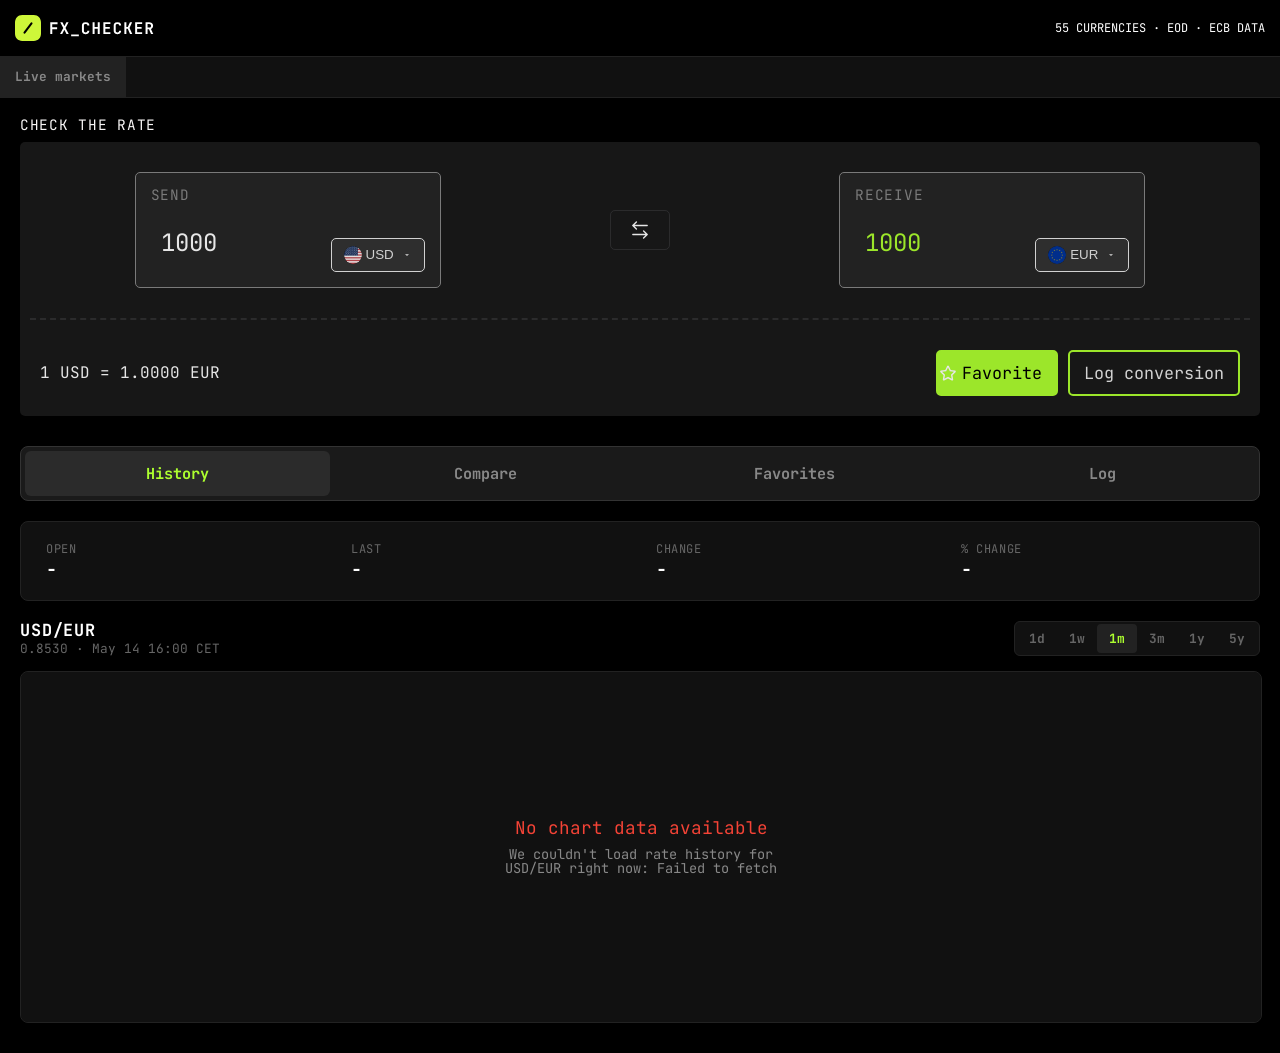
<file: index.html>
<!doctype html>
<html lang="en">
  <head>
    <meta charset="UTF-8" />
    <meta name="viewport" content="width=device-width, initial-scale=1.0" />
    <link rel="stylesheet" href="src/styles/reset.css" />
    <link rel="stylesheet" href="src/styles/main.css" />
    <link rel="stylesheet" href="src/styles/responsive.css" />
    <title>Currency Converter</title>
    <script type="module" src="src/app.js" defer></script>
  </head>
  <body>
    <header>
      <div class="heading">
        <img src="assets/images/logo.svg" alt="FX Checker" class="logo" />
        <p><span id="currency-count">55</span> Currencies · EOD · ECB data</p>
      </div>

      <div class="ticker-container">
        <span class="ticker-label">Live markets</span>
        <div class="ticker-wrap" aria-label="Live Market Rates">
          <div class="ticker-track" id="ticker-track">
            <!-- dynamically insert items here. To make the scroll infinite and     
                seamless, we will duplicate the set of items in JS so it loop-  
                scrolls smoothly. Use css keyframes for lateral scrolling -->
          </div>
        </div>
      </div>
    </header>

    <main>
      <section id="convertion-area">
        <h2>Check the rate</h2>

        <div class="converter-container">
          <div class="convert">
            <div class="input-group">
              <div class="field-box">
                <label for="send-input">Send</label>
                <input
                  type="number"
                  id="send-input"
                  value="1000"
                  min="0"
                  step="any"
                  aria-describedby="send-currency-code"
                />
              </div>

              <!--dropdown on click-->
              <button
                type="button"
                class="currency-select-btn"
                id="send-currency-btn"
                aria-haspopup="listbox"
                aria-expanded="false"
                aria-label="Select send currency"
              >
                <img
                  src="assets/images/flags/us.webp"
                  alt="US dollar"
                  class="flag-icon"
                />
                <span class="currency-code">USD</span>
                <img
                  src="assets/images/icon-chevron-down.svg"
                  alt=""
                  class="chevron-icon"
                />
              </button>
            </div>

            <button type="button" id="swap" aria-label="Swap currencies">
              <img
                src="assets/images/icon-exchange.svg"
                alt=""
                class="swap-icon"
              />
            </button>

            <div class="output-group">
              <div class="field-box">
                <label for="receive-output">Receive</label>
                <input
                  type="number"
                  id="receive-output"
                  class="button--submit"
                  value=""
                  min="0"
                  step="any"
                  aria-describedby="receive-currency-code"
                />
              </div>

              <!--dropdown on click-->
              <button
                type="button"
                class="currency-select-btn"
                id="receive-currency-btn"
                aria-haspopup="listbox"
                aria-expanded="false"
                aria-label="Select receive currency"
              >
                <img
                  src="assets/images/flags/eu.webp"
                  alt="Euro"
                  class="flag-icon"
                />
                <span class="currency-code">EUR</span>
                <img
                  src="assets/images/icon-chevron-down.svg"
                  alt=""
                  class="chevron-icon"
                />
              </button>
            </div>
          </div>

          <hr />

          <div class="convert-adjacent">
            <p id="exchange-rate-text">1 USD = 1.0000 EUR</p>

            <div>
              <!--state management-->
              <button type="button" id="favorite-btn">Favorite</button>
              <button type="button" id="log-btn">Log conversion</button>
            </div>
          </div>
        </div>
      </section>

      <!--tabs and details-->
      <div role="tablist" aria-label="FX Checker Sections">
        <!--change hidden for larger screens with js-->
        <button
          role="tab"
          aria-selected="true"
          aria-controls="panel-history"
          id="tab-history"
        >
          History
        </button>
        <button
          role="tab"
          aria-selected="false"
          aria-controls="panel-compare"
          id="tab-compare"
          tabindex="-1"
        >
          Compare
        </button>
        <button
          role="tab"
          aria-selected="false"
          aria-controls="panel-favorites"
          id="tab-favorites"
          tabindex="-1"
        >
          Favorites
        </button>
        <button
          role="tab"
          aria-selected="false"
          aria-controls="panel-log"
          id="tab-log"
          tabindex="-1"
        >
          Log
        </button>
      </div>

      <section id="panel-history" role="tabpanel" aria-labelledby="tab-history">
        <div class="history-container">
          <!-- Stats Header -->
          <div class="history-stats">
            <div class="stat-box">
              <span class="stat-label">Open</span>
              <span class="stat-value" id="history-open">-</span>
            </div>
            <div class="stat-box">
              <span class="stat-label">Last</span>
              <span class="stat-value" id="history-last">-</span>
            </div>
            <div class="stat-box">
              <span class="stat-label">Change</span>
              <span class="stat-value" id="history-change">-</span>
            </div>
            <div class="stat-box">
              <span class="stat-label">% Change</span>
              <span class="stat-value" id="history-pct-change">-</span>
            </div>
          </div>

          <!-- Controls Header -->
          <div class="history-controls">
            <div class="chart-info">
              <h3 id="chart-pair-title">USD/EUR</h3>
              <p id="chart-pair-meta">0.8530 · May 14 16:00 CET</p>
            </div>
            <div class="range-selector" role="radiogroup" aria-label="Chart Date Range">
              <button type="button" role="radio" aria-checked="false" class="range-btn" data-range="1d">1d</button>
              <button type="button" role="radio" aria-checked="false" class="range-btn" data-range="1w">1w</button>
              <button type="button" role="radio" aria-checked="true" class="range-btn active" data-range="1m">1m</button>
              <button type="button" role="radio" aria-checked="false" class="range-btn" data-range="3m">3m</button>
              <button type="button" role="radio" aria-checked="false" class="range-btn" data-range="1y">1y</button>
              <button type="button" role="radio" aria-checked="false" class="range-btn" data-range="5y">5y</button>
            </div>
          </div>

          <!-- Canvas Chart Wrapper -->
          <div class="chart-wrapper">
            <div id="chart-error" class="chart-error hidden">
              <h4>No chart data available</h4>
              <p id="chart-error-msg">We couldn't load rate history for this pair right now. This usually clears up in a minute.</p>
            </div>
            <div id="chart-loading" class="chart-loading hidden">
              <div class="spinner"></div>
              <p>Loading historical rates...</p>
            </div>
            <canvas id="history-chart"></canvas>
          </div>
        </div>
      </section>

      <section id="panel-compare" role="tabpanel" aria-labelledby="tab-compare" hidden>
        <div class="compare-container">
          <!-- Compare Sub-header -->
          <div class="compare-header">
            <div class="compare-title-block">
              <h3>Multi-currency</h3>
              <p id="compare-send-desc">1,000 from USD</p>
            </div>
            <span id="compare-rows-count" class="badge">0 pairs</span>
          </div>

          <!-- Empty State -->
          <div id="compare-empty" class="compare-empty hidden">
            <svg class="empty-icon" viewBox="0 0 24 24" width="48" height="48">
              <path d="M12 2C6.48 2 2 6.48 2 12s4.48 10 10 10 10-4.48 10-10S17.52 2 12 2zm1 15h-2v-6h2v6zm0-8h-2V7h2v2z" fill="currentColor"/>
            </svg>
            <h4>No comparison available</h4>
            <p>Enter an amount in Send above to see what your money is worth in other currencies.</p>
          </div>

          <!-- Compare List -->
          <ul id="compare-list" class="compare-list" role="listbox" aria-label="Currency comparisons">
            <!-- Dynamic comparison items here -->
          </ul>
        </div>
      </section>

      <section
        id="panel-favorites"
        role="tabpanel"
        aria-labelledby="tab-favorites"
        hidden
      >
        <div class="favorites-container">
          <!-- Favorites Header -->
          <div class="favorites-header">
            <div class="favorites-title-block">
              <h3>Pinned pairs</h3>
              <p id="favorites-count-desc">0 favorites</p>
            </div>
          </div>

          <!-- Empty State -->
          <div id="favorites-empty" class="favorites-empty hidden">
            <svg class="empty-icon" viewBox="0 0 24 24" width="48" height="48">
              <path d="M12 17.27L18.18 21l-1.64-7.03L22 9.24l-7.19-.61L12 2 9.19 8.63 2 9.24l5.46 4.73L5.82 21z" fill="currentColor"/>
            </svg>
            <h4>No pinned pairs yet</h4>
            <p>Pin a pair to track its rate here. Tap the star icon on any conversion or comparison row.</p>
          </div>

          <!-- Loading State -->
          <div id="favorites-loading" class="favorites-loading hidden">
            <div class="spinner"></div>
            <p>Updating rates...</p>
          </div>

          <!-- Favorites List -->
          <ul id="favorites-list" class="favorites-list" role="listbox" aria-label="Pinned currency pairs">
            <!-- Dynamic favorite items here -->
          </ul>
        </div>
      </section>

      <section id="panel-log" role="tabpanel" aria-labelledby="tab-log" hidden>
        <div class="log-container">
          <!-- Log Header -->
          <div class="log-header">
            <div class="log-title-block">
              <h3>Conversion log</h3>
              <p id="log-count-desc">0 logged</p>
            </div>
            <button type="button" id="clear-all-log-btn" class="clear-log-btn hidden">Clear all</button>
          </div>

          <!-- Empty State -->
          <div id="log-empty" class="log-empty hidden">
            <svg class="empty-icon" viewBox="0 0 24 24" width="48" height="48">
              <path d="M19 3H5c-1.1 0-2 .9-2 2v14c0 1.1.9 2 2 2h14c1.1 0 2-.9 2-2V5c0-1.1-.9-2-2-2zm-5 14H7v-2h7v-2H7v-2h7V9H7V7h7V5c1.1 0 2 .9 2 2v10c0 1.1-.9 2-2 2z" fill="currentColor"/>
            </svg>
            <h4>No conversions logged yet</h4>
            <p>Every conversion is recorded here automatically when you tap Log conversion. Your log is private to this session and this browser.</p>
          </div>

          <!-- Log List -->
          <ul id="log-list" class="log-list" role="listbox" aria-label="Logged conversions">
            <!-- Dynamic log items here -->
          </ul>
        </div>
      </section>
    </main>

    <!-- Currency Picker Dialog (accessible popup modal) -->
    <dialog id="currency-picker" class="picker-dialog">
      <div class="picker-container">
        <div class="picker-header">
          <h2 class="picker-title" id="picker-dialog-title">Select Currency</h2>
          <button
            type="button"
            id="close-picker-btn"
            aria-label="Close currency picker"
            class="close-btn"
          >
            &times;
          </button>
        </div>
        <div class="picker-search-container">
          <input
            type="text"
            id="picker-search-input"
            class="picker-search-input"
            placeholder="Search currencies..."
            aria-label="Search currency list"
          />
        </div>
        <div class="picker-lists-container">
          <section class="picker-section" id="popular-section">
            <h3 class="picker-section-title">Popular</h3>
            <ul
              id="popular-list"
              class="currency-list"
              role="listbox"
              aria-label="Popular currencies"
            >
              <!-- Dynamic popular items here -->
            </ul>
          </section>
          <section class="picker-section" id="other-section">
            <h3 class="picker-section-title">Other Currencies</h3>
            <ul
              id="other-list"
              class="currency-list"
              role="listbox"
              aria-label="Other currencies"
            >
              <!-- Dynamic other items here -->
            </ul>
          </section>
        </div>
      </div>
    </dialog>
    <!-- Screen reader announcer for dynamic visual changes -->
    <div id="a11y-announcer" class="sr-only" aria-live="polite" aria-atomic="true"></div>
  </body>
</html>
</file>
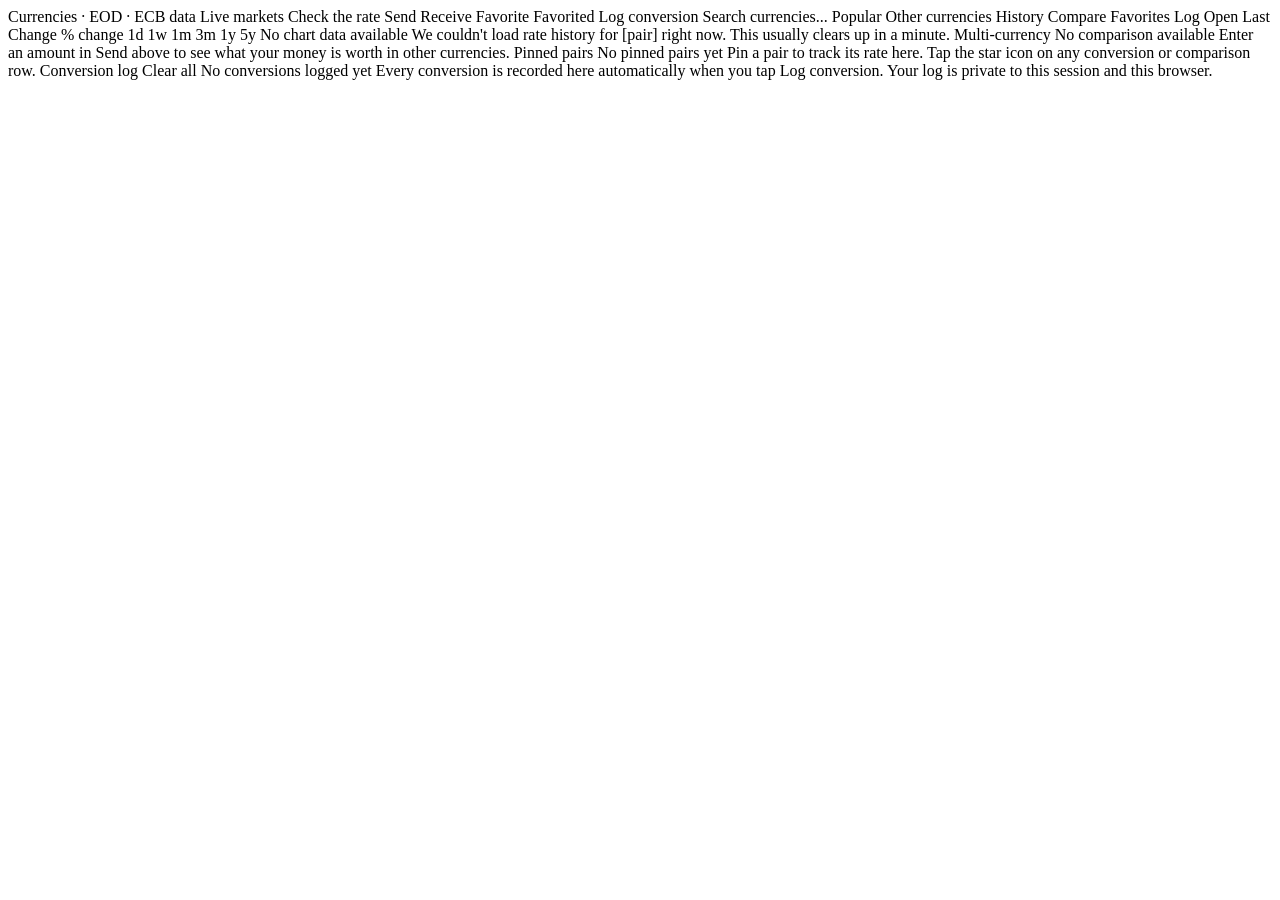
<file: starter-files/index.html>
<!DOCTYPE html>
<html lang="en">
<head>
  <meta charset="UTF-8">
  <meta name="viewport" content="width=device-width, initial-scale=1.0">

  <link rel="icon" type="image/png" sizes="32x32" href="./assets/images/favicon-32x32.png">

  <title>Frontend Mentor | FX Checker</title>
</head>
<body>

<!--
  This file holds the static written content from the design so you don't have to
  retype it. It is intentionally unstructured — building the HTML is your job.

  Notes labelled "Dynamic:" mark content pulled in with JavaScript — live exchange
  rates, or the pairs and conversions you save in the browser. Text in [square
  brackets] is a live value that sits inside otherwise-static copy.

  Labels are written in normal case even though the design shows many of them in
  uppercase. Apply that uppercase look with CSS (text-transform: uppercase) rather
  than capital letters in the markup — all-caps text can be read out awkwardly by
  some screen readers. Acronyms and codes (FX, EOD, ECB, USD, EUR…) stay as-is.
-->


<!-- Header -->

<!-- Brand logo — assets/images/logo.svg (the lockup already includes the "FX_CHECKER" wordmark; use alt="FX Checker") -->

<!-- Dynamic: number of available currencies, e.g. "55" -->
Currencies · EOD · ECB data


<!-- Live markets ticker — auto-scrolls across the page, pauses on hover -->

Live markets

<!-- Dynamic: scrolling list of currency pairs, each with its rate and 24h change (▲ up / ▼ down) -->


<!-- Converter -->

Check the rate

Send
<!-- Dynamic: amount to convert (number input, defaults to 1,000) -->
<!-- Dynamic: selected "send" currency — flag + code; opens the currency picker -->

<!-- Swap the send and receive currencies (icon button) -->

Receive
<!-- Dynamic: converted amount -->
<!-- Dynamic: selected "receive" currency — flag + code; opens the currency picker -->

<!-- Dynamic: exchange rate for the active pair, e.g. "1 USD = 0.8530 EUR" -->

<!-- Favorite toggle for the active pair — reads "Favorite" when unpinned, "Favorited" when pinned -->
Favorite
Favorited

Log conversion


<!-- Currency picker — popover opened from either currency button -->

Search currencies...

Popular
<!-- Dynamic: number of popular currencies -->
<!-- Dynamic: popular currencies, each row: flag, code, name (a checkmark marks the selected one) -->

Other currencies
<!-- Dynamic: number of other currencies -->
<!-- Dynamic: every other currency, each row: flag, code, name -->

<!-- Dynamic: while searching, the list filters to the currencies matching the query -->


<!-- Tabs — collapse into a dropdown on mobile -->

History
Compare
Favorites
<!-- Dynamic: number of favorited pairs (badge) -->
Log
<!-- Dynamic: number of logged conversions (badge) -->


<!-- Tab panel: History (default tab) -->

Open
<!-- Dynamic: opening rate for the selected range -->
Last
<!-- Dynamic: latest rate -->
Change
<!-- Dynamic: change over the range (signed; positive green, negative red) -->
% change
<!-- Dynamic: percentage change over the range (▲/▼; positive green, negative red) -->

<!-- Date range selector -->
1d
1w
1m
3m
1y
5y

<!-- Dynamic: active pair, e.g. "USD/EUR" -->
<!-- Dynamic: latest rate and timestamp, e.g. "0.8530 · May 14 16:00 CET" -->
<!-- Dynamic: line + area chart of the pair's rate history, with Y-axis (high/mid/low) and X-axis date labels -->

<!-- History empty / error state -->
No chart data available
We couldn't load rate history for [pair] right now. This usually clears up in a minute.


<!-- Tab panel: Compare -->

Multi-currency
<!-- Dynamic: send amount and base currency, e.g. "1,000 from USD" -->
<!-- Dynamic: number of comparison rows, e.g. "8 pairs" -->

<!-- Dynamic: one row per currency, each: flag, code, name, converted amount, reference rate (e.g. "@ 0.7366"), and a star to pin/unpin -->

<!-- Compare empty state -->
No comparison available
Enter an amount in Send above to see what your money is worth in other currencies.


<!-- Tab panel: Favorites (pinned pairs, saved in the browser) -->

Pinned pairs
<!-- Dynamic: number of pinned pairs, e.g. "10 favorites" -->

<!-- Dynamic: one row per pinned pair, each: pair (e.g. "USD → EUR"), live rate, 24h change %, and a filled star to unpin -->

<!-- Favorites empty state -->
No pinned pairs yet
Pin a pair to track its rate here. Tap the star icon on any conversion or comparison row.


<!-- Tab panel: Log (conversion history, saved in the browser) -->

Conversion log
<!-- Dynamic: number of logged conversions, e.g. "8 logged" -->
Clear all

<!-- Dynamic: one row per logged conversion, each: relative time (e.g. "20m", "1h", "13 May"), pair, send amount, receive amount, and a delete button -->

<!-- Log empty state -->
No conversions logged yet
Every conversion is recorded here automatically when you tap Log conversion. Your log is private to this session and this browser.

</body>
</html>
</file>
<file: src/styles/main.css>
@font-face {
  font-family: "CustomFont";
  src: url(../../assets/fonts/jetbrains-mono/jetbrains-mono-variable.ttf)
    format("truetype");
}

body {
  background-color: black;
  color: white;
  font-family: "CustomFont";
}

.heading {
  display: flex;
  flex-direction: row;
  padding: 15px;
  align-items: center;
  justify-content: space-between;
}

.heading p {
  text-transform: uppercase;
  font-size: 0.75rem;
}

main {
  margin: 0 20px;
  margin-bottom: 30px;
}

#convertion-area {
  margin: 20px 0;
}

#convertion-area h2 {
  font-size: 0.9rem;
  color: #f7f5f5;
  text-transform: uppercase;
  letter-spacing: 0.05em;
  margin-bottom: 10px;
}

.converter-container {
  display: flex;
  flex-direction: column;
  margin: 10px 0;
  background-color: #1a1a1a;
  opacity: 0.9;
  border-radius: 5px;
  padding: 10px;
  padding-top: 30px;
}

.convert {
  display: flex;
  flex-direction: column;
  justify-content: space-around;
  align-items: center;
  margin: 0 20px;
}

.input-group,
.output-group {
  border: 1px #888 solid;
  border-radius: 5px;
  margin-bottom: 10px;
  display: flex;
  align-items: last baseline;
  justify-content: space-between;
  padding: 15px;
  width: auto;
  background-color: rgba(255, 255, 255, 0.05);
}

.field-box {
  display: flex;
  flex-direction: column;
  width: 180px;
}

.field-box label {
  font-size: 0.9rem;
  color: #888;
  text-transform: uppercase;
  letter-spacing: 0.05em;
  margin-bottom: 4px;
}

.field-box input:active {
  background: transparent;
}

.currency-select-btn {
  color: #e8e8e8;
  display: flex;
  align-items: center;
  padding: 7px 12px;
  background-color: #333;
  border: 0.5px solid #e8e8e8;
  border-radius: 5px;
}

.flag-icon {
  height: 18px;
  width: 18px;
  margin-right: 4px;
  border-radius: 20px;
}

#send-input,
#receive-output {
  border: none;
  margin-top: 10px;
  padding: 10px;
  background-color: rgba(240, 240, 255, 0);
  color: white;
  font-family: "CustomFont";
  font-size: 1.5rem;
  width: 200px;
}

#receive-output {
  color: greenyellow;
}

#swap {
  width: 60px;
  height: 40px;
  border: 1px rgba(240, 240, 255, 0.1) solid;
  border-radius: 5px;
  background-color: rgba(240, 240, 255, 0);
  color: #e8e8e8;
  margin-bottom: 10px;
  display: flex;
  justify-content: center;
  align-items: center;
  cursor: pointer;
  transition:
    transform 0.2s ease,
    border-color 0.2s ease;
}

#swap:hover {
  border-color: #fff;
  transform: rotate(180deg);
}

.swap-icon {
  width: 18px;
  height: 18px;
  display: block;
}

hr {
  border: none;
  border-top: 2px dashed rgba(240, 240, 255, 0.1);
  margin: 20px 0;
}

.convert-adjacent {
  display: flex;
  flex-direction: column;
  justify-content: center;
  gap: 15px;
  align-items: center;
  padding: 10px;
}

#favorite-btn {
  border: 2px solid greenyellow;
  background-color: greenyellow;
  border-radius: 5px;
  padding: 10px 14px;
  font-family: "CustomFont";
  font-size: 1.05rem;
  padding-left: 24px;

  cursor: pointer;
  background-image: url("/assets/images/icon-star.svg");
  background-repeat: no-repeat;
  background-position: left center;
  background-size: 20px 20px;
}

#favorite-btn.active {
  background-image: url("/assets/images/icon-star-filled.svg");
}

#log-btn {
  border: 2px solid greenyellow;
  border-radius: 5px;
  background-color: rgba(240, 240, 255, 0);
  padding: 10px 14px;
  font-family: "CustomFont";
  color: #e8e8e8;
  font-size: 1.05rem;
}

#log-btn:hover {
  background-color: rgba(173, 255, 47, 0.2);
}

/* Chevron Icon inside select buttons */
.chevron-icon {
  width: 10px;
  height: 6px;
  margin-left: 8px;
  opacity: 0.7;
}

/* Live Market Ticker Layout */
.ticker-container {
  display: flex;
  align-items: center;
  background-color: #111;
  border-top: 1px solid #222;
  border-bottom: 1px solid #222;
  overflow: hidden;
  height: 40px;
}

.ticker-label {
  padding: 0 15px;
  background-color: #222;
  color: #888;
  font-weight: bold;
  font-size: 0.8rem;
  white-space: nowrap;
  height: 100%;
  display: flex;
  align-items: center;
  z-index: 10;
}

.ticker-wrap {
  flex: 1;
  overflow: hidden;
  position: relative;
  height: 100%;
  display: flex;
  align-items: center;
}

.ticker-track {
  display: flex;
  white-space: nowrap;
  animation: ticker 30s linear infinite;
  width: max-content;
}

.ticker-wrap:hover .ticker-track {
  animation-play-state: paused;
}

@keyframes ticker {
  0% {
    transform: translateX(0);
  }
  100% {
    transform: translateX(-50%);
  }
}

/* Ticker Item Styling */
.ticker-item {
  display: inline-flex;
  align-items: center;
  padding: 0 24px;
  border-right: 1px solid #222;
  font-size: 0.85rem;
  height: 40px;
}

.ticker-pair {
  font-weight: bold;
  margin-right: 8px;
  color: #fff;
}

.ticker-rate {
  font-family: "CustomFont";
  margin-right: 8px;
  color: #aaa;
}

.ticker-change {
  font-weight: 500;
  font-size: 0.8rem;
}

.ticker-change.up {
  color: #4caf50;
}

.ticker-change.down {
  color: #f44336;
}

.ticker-error {
  color: #f44336;
  font-size: 0.85rem;
  padding-left: 20px;
}

/* Currency Picker Dialog Styling */
.picker-dialog {
  border: 1px solid #e8e8e8;
  border-radius: 8px;
  background-color: #1a1a1a;
  color: #e8e8e8;
  padding: 0;
  width: 90%;
  max-width: 480px;
  max-height: 80vh;
  box-shadow: 0 10px 25px rgba(0, 0, 0, 0.5);
  overflow: hidden;
}

.picker-dialog::backdrop {
  background-color: rgba(0, 0, 0, 0.75);
  backdrop-filter: blur(4px);
}

.picker-container {
  display: flex;
  flex-direction: column;
  max-height: 80vh;
}

.picker-header {
  display: flex;
  justify-content: space-between;
  align-items: center;
  padding: 15px 20px;
  border-bottom: 1px solid #333;
}

.picker-title {
  font-size: 1.2rem;
  font-weight: bold;
  margin: 0;
}

.close-btn {
  background: none;
  border: none;
  color: #e8e8e8;
  font-size: 1.8rem;
  cursor: pointer;
  line-height: 1;
  padding: 0;
}

.close-btn:hover {
  color: #ff4a4a;
}

.picker-search-container {
  padding: 15px 20px;
  border-bottom: 1px solid #333;
}

.picker-search-input {
  width: 100%;
  padding: 10px 12px;
  border: 1px solid #444;
  border-radius: 4px;
  background-color: #222;
  color: #e8e8e8;
  font-family: "CustomFont";
  font-size: 1rem;
  box-sizing: border-box;
}

.picker-search-input:focus {
  outline: none;
  border-color: #e8e8e8;
}

.picker-lists-container {
  flex: 1;
  overflow-y: auto;
  padding: 15px 20px;
}

.picker-section {
  margin-bottom: 20px;
}

.picker-section-title {
  font-size: 0.9rem;
  color: #888;
  text-transform: uppercase;
  letter-spacing: 0.05em;
  margin-bottom: 10px;
}

.currency-list {
  list-style: none;
  padding: 0;
  margin: 0;
}

.currency-item {
  display: flex;
  align-items: center;
  padding: 10px 12px;
  border-radius: 4px;
  cursor: pointer;
  user-select: none;
  margin-bottom: 4px;
  transition: background-color 0.2s ease;
}

.currency-item:hover {
  background-color: #2b2b2b;
}

.currency-item.selected {
  background-color: #333;
  border-left: 3px solid #fff;
}

.currency-item .flag-icon {
  margin-right: 12px;
}

.currency-item .currency-code {
  font-weight: bold;
  margin-right: 12px;
  width: 45px;
}

.currency-item .currency-name {
  color: #aaa;
  font-size: 0.9rem;
  flex: 1;
  white-space: nowrap;
  overflow: hidden;
  text-overflow: ellipsis;
}

.currency-item .check-icon {
  width: 16px;
  height: 16px;
  fill: #fff;
  opacity: 0;
}

.currency-item.selected .check-icon {
  opacity: 1;
}

/* Tabs styled as a dropdown on mobile by default */
[role="tablist"] {
  position: relative;
  display: flex;
  flex-direction: column;
  background-color: #1a1a1a;
  border-radius: 8px;
  padding: 4px;
  margin-top: 30px;
  margin-bottom: 20px;
  border: 1px solid #333;
  cursor: pointer;
  user-select: none;
  z-index: 10; /* Ensure open dropdown stays above panels */
}

[role="tab"] {
  display: none; /* Hide inactive tabs on mobile dropdown by default */
  width: 100%;
  background: transparent;
  border: none;
  color: #888;
  padding: 12px 16px;
  font-family: "CustomFont", monospace;
  font-size: 0.95rem;
  font-weight: bold;
  cursor: pointer;
  border-radius: 6px;
  transition:
    background-color 0.2s ease,
    color 0.2s ease;
  text-align: left;
  user-select: none;
  box-sizing: border-box;
}

/* Only show the active tab on mobile by default */
[role="tab"][aria-selected="true"] {
  display: flex;
  align-items: center;
  justify-content: space-between;
  background-color: #2b2b2b;
  color: greenyellow;
}

/* Add dynamic chevron toggle symbol inside active tab on mobile */
[role="tab"][aria-selected="true"]::after {
  content: "";
  display: inline-block;
  width: 8px;
  height: 8px;
  border-right: 2px solid greenyellow;
  border-bottom: 2px solid greenyellow;
  transform: translateY(-2px) rotate(45deg);
  transition: transform 0.2s ease;
  margin-left: 10px;
}

/* Stack and show all tab links when dropdown is open on mobile */
[role="tablist"].is-open [role="tab"] {
  display: block;
  text-align: left;
  background-color: transparent;
  color: #888;
}

[role="tablist"].is-open [role="tab"]:hover {
  background-color: rgba(255, 255, 255, 0.05);
  color: #fff;
}

/* Selected item styling in vertical stack */
[role="tablist"].is-open [role="tab"][aria-selected="true"] {
  background-color: #2b2b2b;
  color: greenyellow;
  display: flex;
}

/* Rotate dropdown arrow direction when open */
[role="tablist"].is-open [role="tab"][aria-selected="true"]::after {
  transform: translateY(2px) rotate(-135deg);
}

[role="tab"]:focus-visible {
  outline: 2px solid greenyellow;
  outline-offset: -2px;
}


[role="tabpanel"] {
  outline: none;
}

[role="tabpanel"][hidden] {
  display: none !important;
}

/* Tab boilerplate styling */
.tab-boilerplate {
  padding: 50px 20px;
  text-align: center;
  background-color: #111;
  border-radius: 8px;
  border: 1px dashed #333;
  margin-top: 10px;
}

.tab-boilerplate h3 {
  font-size: 1.2rem;
  color: #fff;
  margin-bottom: 12px;
  text-transform: uppercase;
  letter-spacing: 0.05em;
}

.tab-boilerplate p {
  color: #888;
  font-size: 0.95rem;
}

/* History Tab Panel Styles */
.history-container {
  display: flex;
  flex-direction: column;
  margin-top: 10px;
}

.history-stats {
  display: grid;
  grid-template-columns: 1fr 1fr;
  gap: 12px;
  background-color: #111;
  border: 1px solid #222;
  border-radius: 8px;
  padding: 15px;
  margin-bottom: 20px;
}

.stat-box {
  display: flex;
  flex-direction: column;
  padding: 6px 10px;
}

.stat-label {
  font-size: 0.75rem;
  color: #666;
  text-transform: uppercase;
  letter-spacing: 0.05em;
  margin-bottom: 6px;
}

.stat-value {
  font-size: 1.15rem;
  font-weight: bold;
  color: #fff;
  font-family: "CustomFont", monospace;
}

.stat-value.up {
  color: #4caf50;
}

.stat-value.down {
  color: #f44336;
}

.history-controls {
  display: flex;
  flex-direction: column;
  gap: 15px;
  margin-bottom: 15px;
}

@media (min-width: 480px) {
  .history-controls {
    flex-direction: row;
    justify-content: space-between;
    align-items: center;
  }
}

.chart-info h3 {
  font-size: 1.05rem;
  font-weight: bold;
  letter-spacing: 0.05em;
  text-transform: uppercase;
  color: #fff;
  margin: 0;
}

.chart-info p {
  font-size: 0.8rem;
  color: #666;
  margin: 4px 0 0 0;
}

.range-selector {
  display: flex;
  background-color: #111;
  border: 1px solid #222;
  border-radius: 6px;
  padding: 2px;
  width: max-content;
}

.range-btn {
  background: transparent;
  border: none;
  color: #666;
  padding: 6px 12px;
  font-family: "CustomFont", monospace;
  font-size: 0.8rem;
  font-weight: bold;
  cursor: pointer;
  border-radius: 4px;
  transition: all 0.2s ease;
}

.range-btn:hover {
  color: #fff;
  background-color: rgba(255, 255, 255, 0.03);
}

.range-btn.active {
  background-color: #222;
  color: greenyellow;
}

.chart-wrapper {
  position: relative;
  width: 100%;
  height: 260px;
  background-color: #111;
  border: 1px solid #222;
  border-radius: 8px;
  overflow: hidden;
}

#history-chart {
  display: block;
  width: 100%;
  height: 100%;
}

.chart-loading,
.chart-error {
  position: absolute;
  top: 0;
  left: 0;
  width: 100%;
  height: 100%;
  background-color: rgba(17, 17, 17, 0.9);
  display: flex;
  flex-direction: column;
  align-items: center;
  justify-content: center;
  gap: 12px;
  text-align: center;
  padding: 20px;
  box-sizing: border-box;
  z-index: 5;
}

.chart-error h4 {
  color: #f44336;
  font-size: 1.1rem;
  margin: 0;
}

.chart-error p {
  color: #888;
  font-size: 0.85rem;
  max-width: 320px;
  margin: 0;
}

.spinner {
  width: 28px;
  height: 28px;
  border: 2.5px solid rgba(173, 255, 47, 0.1);
  border-top-color: greenyellow;
  border-radius: 50%;
  animation: spin 0.8s linear infinite;
}

@keyframes spin {
  to {
    transform: rotate(360deg);
  }
}

.hidden {
  display: none !important;
}

/* Compare Tab Panel Styles */
.compare-container {
  display: flex;
  flex-direction: column;
  margin-top: 10px;
}

.compare-header {
  display: flex;
  justify-content: space-between;
  align-items: center;
  margin-bottom: 20px;
  padding-bottom: 12px;
  border-bottom: 1px solid #222;
}

.compare-title-block h3 {
  font-size: 1.05rem;
  font-weight: bold;
  letter-spacing: 0.05em;
  text-transform: uppercase;
  color: #fff;
  margin: 0;
}

.compare-title-block p {
  font-size: 0.8rem;
  color: #666;
  margin: 4px 0 0 0;
}

.badge {
  background-color: #1a1a1a;
  border: 1px solid #222;
  color: greenyellow;
  font-size: 0.75rem;
  font-weight: bold;
  font-family: "CustomFont", monospace;
  padding: 4px 8px;
  border-radius: 4px;
}

.compare-empty {
  display: flex;
  flex-direction: column;
  align-items: center;
  justify-content: center;
  text-align: center;
  padding: 50px 20px;
  background-color: #111;
  border: 1px dashed #222;
  border-radius: 8px;
  margin-top: 10px;
}

.empty-icon {
  color: #444;
  margin-bottom: 15px;
}

.compare-empty h4 {
  color: #fff;
  font-size: 1.1rem;
  margin: 0 0 8px 0;
  text-transform: uppercase;
  letter-spacing: 0.05em;
}

.compare-empty p {
  color: #666;
  font-size: 0.85rem;
  max-width: 280px;
  margin: 0;
}

.compare-list {
  list-style: none;
  padding: 0;
  margin: 0;
  display: flex;
  flex-direction: column;
  gap: 8px;
}

.compare-row {
  display: flex;
  align-items: center;
  justify-content: space-between;
  background-color: #111;
  border: 1px solid #222;
  border-radius: 6px;
  padding: 12px 16px;
  transition: all 0.2s ease;
  cursor: pointer;
}

.compare-row:hover {
  background-color: #1a1a1a;
  border-color: #333;
}

.compare-currency-info {
  display: flex;
  align-items: center;
  gap: 12px;
}

.compare-currency-info .flag-icon {
  margin: 0;
}

.currency-text {
  display: flex;
  flex-direction: column;
}

.compare-code {
  font-weight: bold;
  color: #fff;
  font-size: 0.95rem;
}

.compare-name {
  font-size: 0.8rem;
  color: #666;
  margin-top: 2px;
  white-space: nowrap;
  overflow: hidden;
  text-overflow: ellipsis;
  max-width: 140px;
}

@media (min-width: 480px) {
  .compare-name {
    max-width: 220px;
  }
}

.compare-values {
  display: flex;
  flex-direction: column;
  align-items: flex-end;
  margin-right: 16px;
  flex: 1;
}

.compare-converted {
  font-family: "CustomFont", monospace;
  font-size: 1.05rem;
  font-weight: bold;
  color: greenyellow;
}

.compare-rate {
  font-family: "CustomFont", monospace;
  font-size: 0.75rem;
  color: #555;
  margin-top: 2px;
}

.pin-btn {
  background: transparent;
  border: none;
  color: #444;
  cursor: pointer;
  padding: 4px;
  display: flex;
  align-items: center;
  justify-content: center;
  transition:
    color 0.2s ease,
    transform 0.1s ease;
}

.pin-btn:hover {
  color: #aaa;
  transform: scale(1.15);
}

.pin-btn.active {
  color: greenyellow;
}

.pin-btn .star-icon {
  fill: none;
  stroke: currentColor;
  stroke-width: 2.2;
  transition:
    fill 0.2s ease,
    stroke 0.2s ease;
}

.pin-btn.active .star-icon {
  fill: currentColor;
  stroke: currentColor;
}

/* Favorites & Log Panels Shared Styles */
.favorites-container,
.log-container {
  display: flex;
  flex-direction: column;
  margin-top: 10px;
}

.favorites-header,
.log-header {
  display: flex;
  justify-content: space-between;
  align-items: center;
  margin-bottom: 20px;
  padding-bottom: 12px;
  border-bottom: 1px solid #222;
}

.favorites-title-block h3,
.log-title-block h3 {
  font-size: 1.05rem;
  font-weight: bold;
  letter-spacing: 0.05em;
  text-transform: uppercase;
  color: #fff;
  margin: 0;
}

.favorites-title-block p,
.log-title-block p {
  font-size: 0.8rem;
  color: #666;
  margin: 4px 0 0 0;
}

.favorites-empty,
.log-empty {
  display: flex;
  flex-direction: column;
  align-items: center;
  justify-content: center;
  text-align: center;
  padding: 50px 20px;
  background-color: #111;
  border: 1px dashed #222;
  border-radius: 8px;
  margin-top: 10px;
}

.favorites-empty h4,
.log-empty h4 {
  color: #fff;
  font-size: 1.1rem;
  margin: 0 0 8px 0;
  text-transform: uppercase;
  letter-spacing: 0.05em;
}

.favorites-empty p,
.log-empty p {
  color: #666;
  font-size: 0.85rem;
  max-width: 280px;
  margin: 0;
}

/* Favorites Specific Styles */
.favorites-list {
  list-style: none;
  padding: 0;
  margin: 0;
  display: flex;
  flex-direction: column;
  gap: 8px;
}

.favorite-row {
  display: flex;
  align-items: center;
  justify-content: space-between;
  background-color: #111;
  border: 1px solid #222;
  border-radius: 6px;
  padding: 14px 16px;
  transition: all 0.2s ease;
  cursor: pointer;
}

.favorite-row:hover {
  background-color: #1a1a1a;
  border-color: #333;
}

.favorite-pair-info {
  display: flex;
  align-items: center;
  gap: 12px;
}

.favorite-arrow {
  color: #555;
  font-weight: bold;
  font-size: 0.9rem;
}

.favorite-code-block {
  display: flex;
  align-items: center;
  gap: 6px;
}

.favorite-code-block span {
  font-weight: bold;
  color: #fff;
  font-size: 0.95rem;
}

.favorite-values {
  display: flex;
  align-items: center;
  gap: 20px;
  margin-right: 12px;
}

.favorite-rate {
  font-family: "CustomFont", monospace;
  font-size: 1.05rem;
  font-weight: bold;
  color: #fff;
}

.favorite-change {
  font-size: 0.8rem;
  font-weight: bold;
  width: 65px;
  text-align: right;
}

.favorite-change.up {
  color: #4caf50;
}

.favorite-change.down {
  color: #f44336;
}

.favorites-loading {
  display: flex;
  flex-direction: column;
  align-items: center;
  justify-content: center;
  padding: 40px;
  color: #666;
  gap: 10px;
}

/* Conversion Log Specific Styles */
.log-list {
  list-style: none;
  padding: 0;
  margin: 0;
  display: flex;
  flex-direction: column;
  gap: 8px;
}

.log-row {
  display: flex;
  align-items: center;
  justify-content: space-between;
  background-color: #111;
  border: 1px solid #222;
  border-radius: 6px;
  padding: 14px 16px;
  gap: 10px;
}

.log-meta {
  display: flex;
  flex-direction: column;
  gap: 4px;
}

.log-time {
  font-size: 0.75rem;
  color: #555;
}

.log-pair {
  font-weight: bold;
  color: #888;
  font-size: 0.85rem;
  text-transform: uppercase;
  letter-spacing: 0.05em;
}

.log-amounts {
  display: flex;
  flex-direction: column;
  align-items: flex-end;
  flex: 1;
  margin-right: 16px;
  gap: 2px;
}

.log-amount-from {
  font-family: "CustomFont", monospace;
  font-size: 0.85rem;
  color: #888;
}

.log-amount-to {
  font-family: "CustomFont", monospace;
  font-size: 1.1rem;
  font-weight: bold;
  color: greenyellow;
}

.clear-log-btn {
  background: transparent;
  border: 1px solid #ff4a4a;
  color: #ff4a4a;
  border-radius: 4px;
  padding: 6px 12px;
  font-family: "CustomFont", monospace;
  font-size: 0.8rem;
  font-weight: bold;
  cursor: pointer;
  transition: all 0.2s ease;
}

.clear-log-btn:hover {
  background-color: rgba(255, 74, 74, 0.1);
}

.delete-log-btn {
  background: transparent;
  border: none;
  color: #444;
  cursor: pointer;
  padding: 4px;
  display: flex;
  align-items: center;
  justify-content: center;
  transition: all 0.2s ease;
}

.delete-log-btn:hover {
  color: #ff4a4a;
  transform: scale(1.15);
}

/* Accessibility Announcer (Visually Hidden) */
.sr-only {
  position: absolute;
  width: 1px;
  height: 1px;
  padding: 0;
  margin: -1px;
  overflow: hidden;
  clip: rect(0, 0, 0, 0);
  white-space: nowrap;
  border: 0;
}

/* High-Visibility Focus States for Dark Theme */
#send-input:focus,
#receive-output:focus {
  outline: none;
  background-color: rgba(255, 255, 255, 0.05);
  border-radius: 4px;
}

.currency-select-btn:focus-visible,
#swap:focus-visible,
#favorite-btn:focus-visible,
#log-btn:focus-visible,
.range-btn:focus-visible,
.pin-btn:focus-visible,
.delete-log-btn:focus-visible,
.clear-log-btn:focus-visible,
.currency-item:focus-visible,
.compare-row:focus-visible,
.favorite-row:focus-visible,
.log-row:focus-visible {
  outline: 2px solid greenyellow !important;
  outline-offset: 2px !important;
  border-radius: 4px;
}

/* Hover-matching focus highlight for list items */
.currency-item:focus,
.compare-row:focus,
.favorite-row:focus,
.log-row:focus {
  background-color: #2b2b2b !important;
  outline: none;
}
</file>
<file: src/styles/responsive.css>
/* Tablet (≥ 768px) */
@media (min-width: 768px) {
  .history-stats {
    grid-template-columns: repeat(4, 1fr);
  }

  .chart-wrapper {
    height: 350px;
  }

  /* Horizontal layout overrides for desktop tablists */
  [role="tablist"] {
    flex-direction: row;
    cursor: default;
    gap: 4px;
  }

  [role="tablist"].is-open [role="tab"],
  [role="tab"] {
    display: block;
    flex: 1;
    text-align: center;
    padding: 12px 8px;
  }

  [role="tab"]:hover {
    color: #fff;
    background-color: rgba(255, 255, 255, 0.05);
  }

  [role="tab"][aria-selected="true"] {
    background-color: #2b2b2b;
    color: greenyellow;
    justify-content: center;
  }

  /* Hide the vertical toggle arrow indicator on larger viewports */
  [role="tab"][aria-selected="true"]::after {
    display: none !important;
  }
}

/* Desktop (≥ 1024px) */
@media (min-width: 1024px) {
  .convert {
    flex-direction: row;
    justify-content: space-around;
    align-items: center;
  }

  /* .input-group,
  .output-group {
    width: auto;
  } */

  .convert-adjacent {
    flex-direction: row;
    justify-content: space-between;
    gap: 0px;
  }
}
</file>
